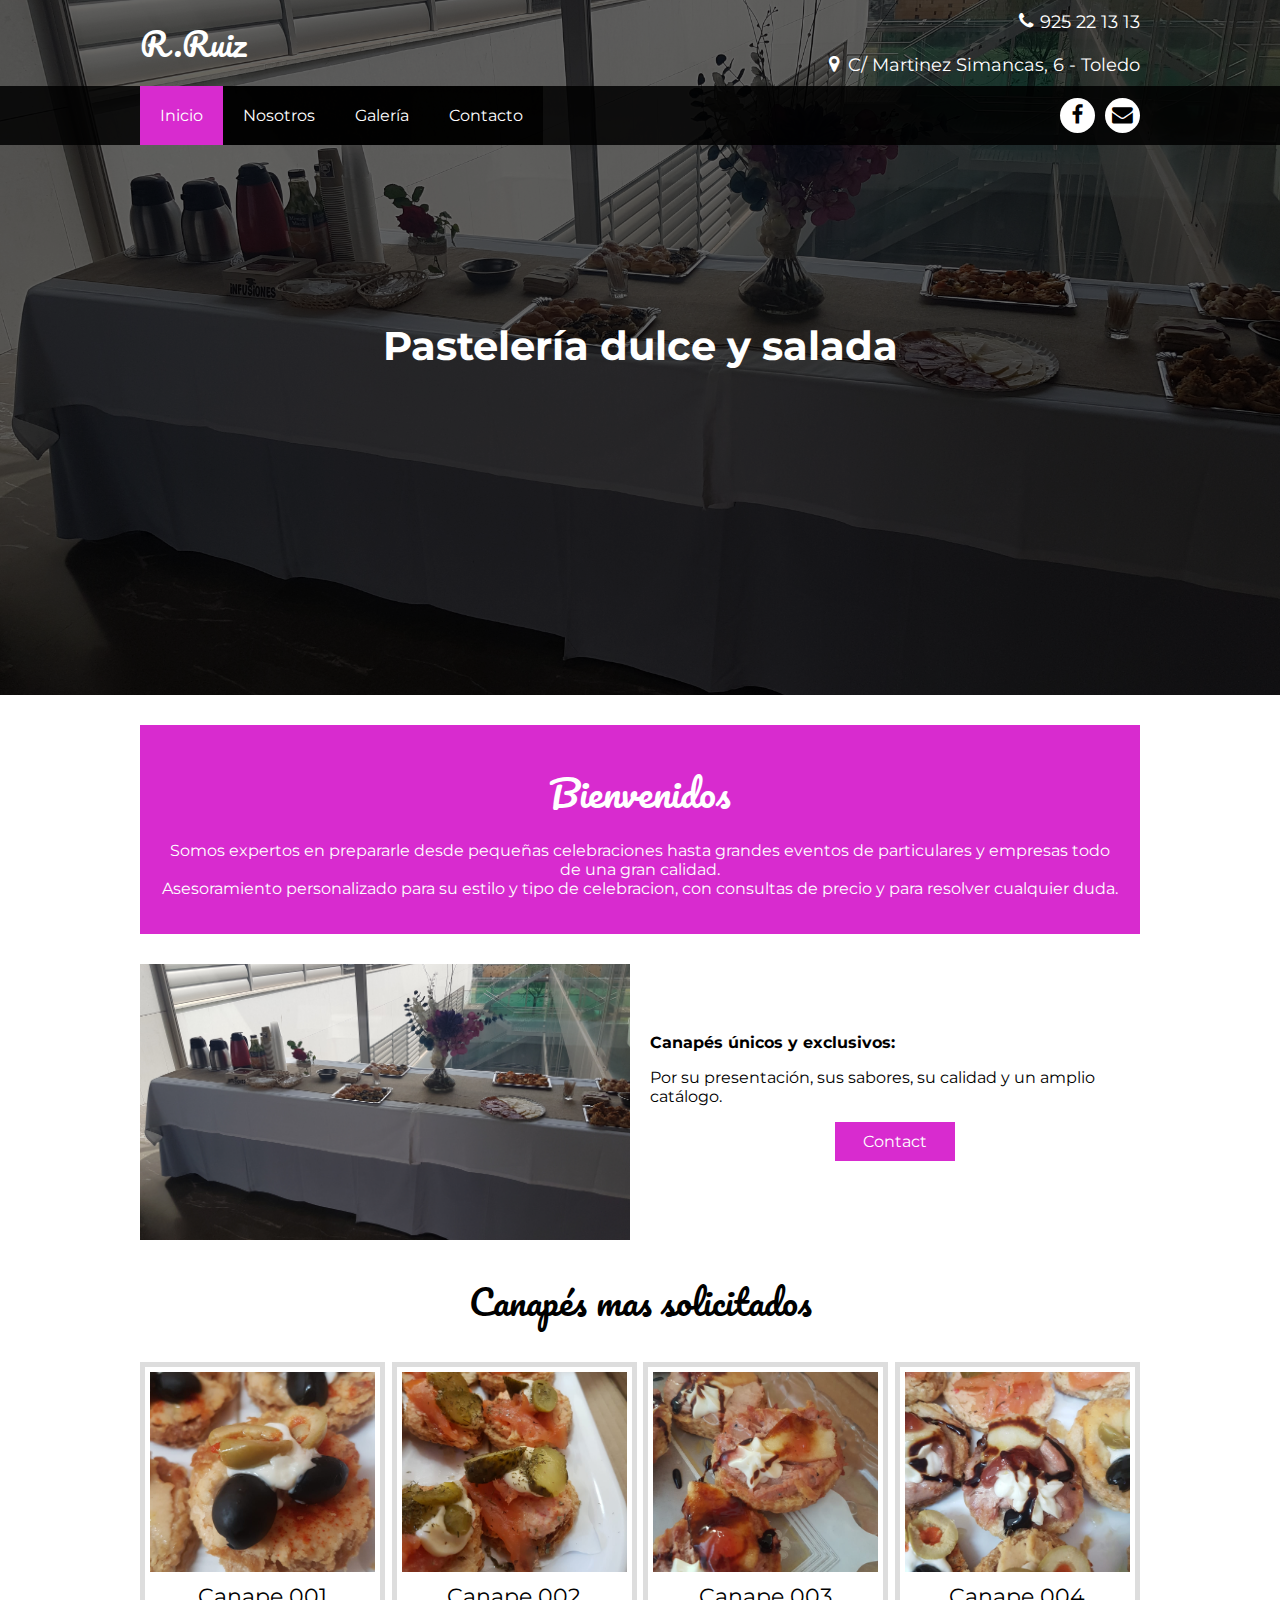
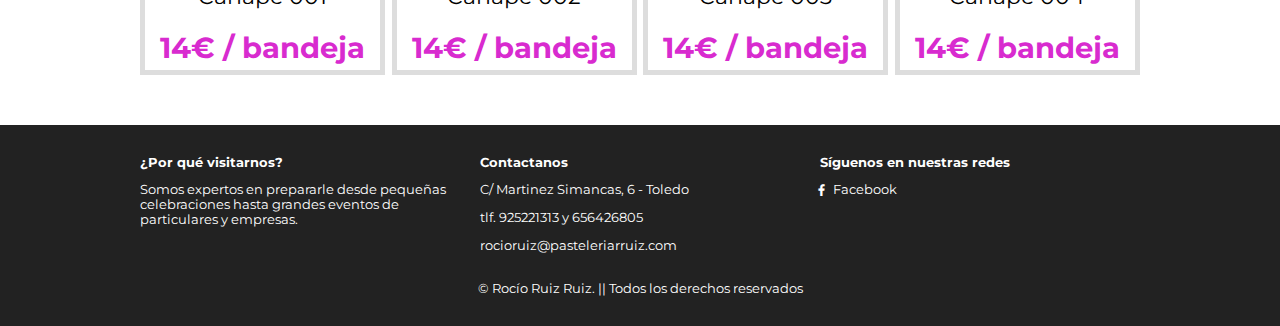
<file: index.html>
<!DOCTYPE html>
<html lang="es">
<head>
    <meta charset="UTF-8">
    <meta name="viewport" content="width=device-width,user-scalable=yes, initial-scale=1.0, maximum-scale=3.0, minimum-scale=1.0">
    <meta http-equiv="X-UA-Compatible" content="ie=edge">
    <title>R.RUIZ</title>
    <link rel="stylesheet" href="css/estilo.css">
    <link rel="stylesheet" href="/css/font.css">
</head>
<body>
    <header class="main-header">
        <div class="container container--flex">
            <div class="logo-container column column--50">
                <h1 class="logo">R.Ruiz</h1>
            </div>
            <div class="main-header__contactInfo column column--50">
                <p class="main-header__contactInfo__phone">
                    <span class="icon-phone">925 22 13 13</span>
                </p>
                <p class="main-header__contactInfo__address">
                    <span class="icon-gps">C/ Martinez Simancas, 6 - Toledo</span>
                </p>
            </div>
        </div>
    </header>
    <nav class="main-nav">
        <div class="container container--flex">
            <span class="icon-menu" id="btnmenu"></span>
                <ul class="menu" id="menu">
                    <li class="menu__item"><a href="/" class="menu__link menu__link--select">Inicio</a></li>
                    <li class="menu__item"><a href="nosotros.html" class="menu__link">Nosotros</a></li>
                    <li class="menu__item"><a href="galeria.html" class="menu__link">Galería</a></li>
                    <li class="menu__item"><a href="contacto.html" class="menu__link">Contacto</a></li>
                </ul>
                <div class="social-icon">
                    <a href="" class="social-icon__link"><span class="icon-facebook"></span></a>
                    <a href="" class="social-icon__link"><span class="icon-mail"></span></a>
                </div>
            
        </div>
    </nav>

    <section class="banner">
        <img src="/img/banner-index.jpg" alt="" class="banner__img">
        <div class="banner__content">Pastelería dulce y salada</div>
    </section>

    <main class="main">
        <section class="group group--color">
            <div class="container">
                <h2 class="main__title">Bienvenidos</h2>
                <p class="main__txt">Somos expertos en prepararle desde pequeñas celebraciones hasta grandes eventos de
                    particulares y empresas todo de una gran calidad.<br />
                    Asesoramiento personalizado para su estilo y tipo de celebracion, con consultas de precio y para
                    resolver cualquier duda.</p>
            </div>
        </section>

        <section class="group main__main__about__description">
            <div class="container container--flex">
                <div class="column column--50">
                    <img src="/img/banner-index.jpg" alt=""/>
                </div>
                <div class="column column--50">
                    <h3 class="column__title">Canapés únicos y exclusivos:</h3>
                    <p class="column__txt">Por su presentación, sus sabores, su calidad y un amplio catálogo.</p>
                    <a href="" class="btn btn--contact">Contact</a>
                </div>
            </div>
        </section>

        <section class="group canape-special">
            <h2 class="group__title">Canapés mas solicitados</h2>
            <div class="container container--flex">
                <div class="column column--50-25">
                    <img src="/img/001.jpeg" alt="" class="canape-special__img">
                    <div class="canape-special__title">Canape 001</div>
                    <div class="canape-special__price">14€ / bandeja</div>
                </div>
                <div class="column column--50-25">
                    <img src="/img/002.jpeg" alt="" class="canape-special__img">
                    <div class="canape-special__title">Canape 002</div>
                    <div class="canape-special__price">14€ / bandeja</div>
                </div>
                <div class="column column--50-25">
                    <img src="img/003.jpeg" alt="" class="canape-special__img">
                    <div class="canape-special__title">Canape 003</div>
                    <div class="canape-special__price">14€ / bandeja</div>
                </div>
                <div class="column column--50-25">
                    <img src="img/004.jpeg" alt="" class="canape-special__img">
                    <div class="canape-special__title">Canape 004</div>
                    <div class="canape-special__price">14€ / bandeja</div>
                </div>
            </div>
        </section>

       


    </main>

    <footer class="main-footer">
        <div class="container container--flex">
            <div class="column column--33">
                <h2 class="column__title">¿Por qué visitarnos?</h2>
                <p class="column__txt">Somos expertos en prepararle desde pequeñas celebraciones hasta grandes eventos de particulares y empresas.</p>
            </div>
            <div class="column column--33">
                <h2 class="column__title">Contactanos</h2>
                <p class="column__txt">C/ Martinez Simancas, 6 - Toledo</p>
                <p class="column__txt">tlf. 925221313 y 656426805</p>
                <p class="column__txt">rocioruiz@pasteleriarruiz.com</p>
            </div>
            <div class="column column--33">
                <h2 class="column__title">Síguenos en nuestras redes</h2>
                <p class="column__txt"><a href="" class="icon-facebook">Facebook</a></p>
            </div>
        </div>
        <p class="copy">© Rocío Ruiz Ruiz. || Todos los derechos reservados</p>
    </footer>

    <script  type="text/javascript" src="/js/menu.js"></script>
</body>
</html>
</file>
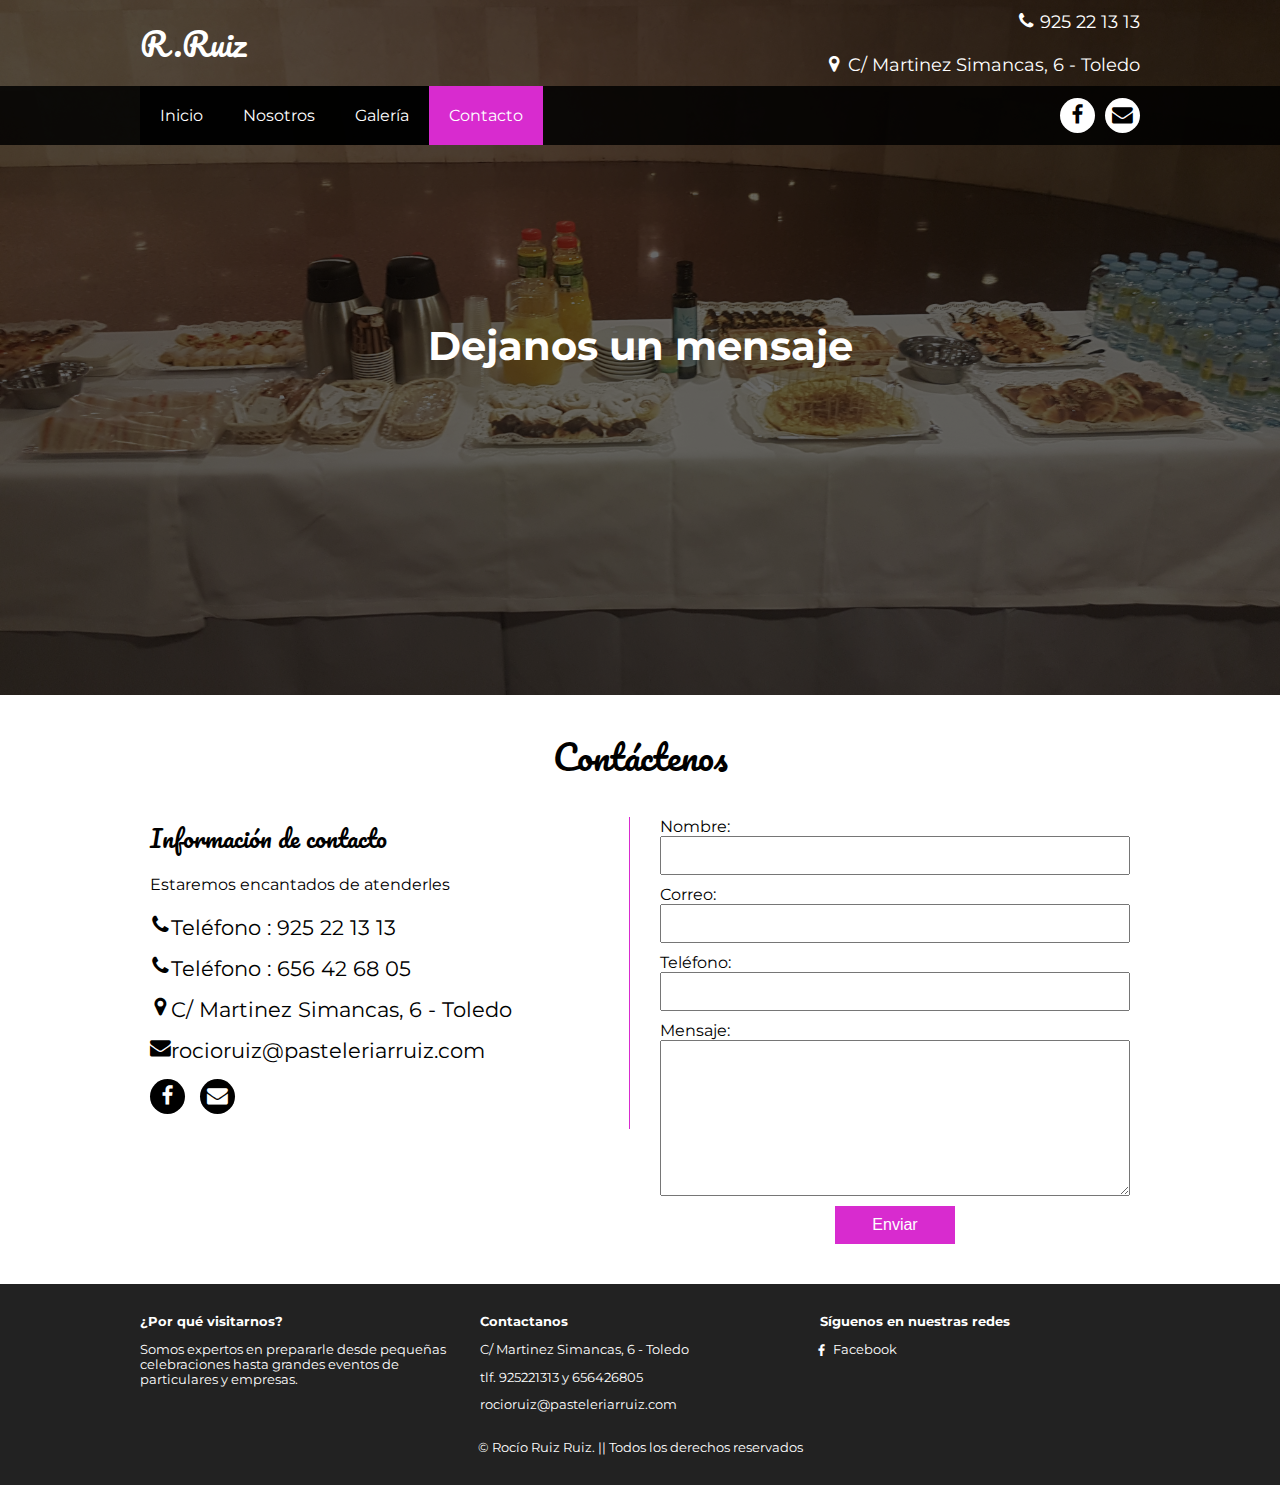
<file: contacto.html>
<!DOCTYPE html>
<html lang="es">
<head>
    <meta charset="UTF-8">
    <meta name="viewport" content="width=device-width,user-scalable=yes, initial-scale=1.0, maximum-scale=3.0, minimum-scale=1.0">
    <meta http-equiv="X-UA-Compatible" content="ie=edge">
    <title>Nosotros | R.RUIZ</title>
    <link rel="stylesheet" href="/css/estilo.css">
    <link rel="stylesheet" href="/css/contacto.css">
    <link rel="stylesheet" href="/css/font.css">
</head>
<body>
    <header class="main-header">
        <div class="container container--flex">
            <div class="logo-container column column--50">
                <h1 class="logo">R.Ruiz</h1>
            </div>
            <div class="main-header__contactInfo column column--50">
                <p class="main-header__contactInfo__phone">
                    <span class="icon-phone">925 22 13 13</span>
                </p>
                <p class="main-header__contactInfo__address">
                    <span class="icon-gps">C/ Martinez Simancas, 6 - Toledo</span>
                </p>
            </div>
        </div>
    </header>
    <nav class="main-nav">
        <div class="container container--flex">
            <span class="icon-menu" id="btnmenu"></span>
                <ul class="menu" id="menu">
                    <li class="menu__item"><a href="/" class="menu__link">Inicio</a></li>
                    <li class="menu__item"><a href="nosotros.html" class="menu__link">Nosotros</a></li>
                    <li class="menu__item"><a href="galeria.html" class="menu__link">Galería</a></li>
                    <li class="menu__item"><a href="contacto.html" class="menu__link menu__link--select">Contacto</a></li>
                </ul>
                <div class="social-icon">
                    <a href="" class="social-icon__link"><span class="icon-facebook"></span></a>
                    <a href="" class="social-icon__link"><span class="icon-mail"></span></a>
                </div>
            
        </div>
    </nav>

    <section class="banner">
        <img src="/img/banner-contact.jpg" alt="" class="banner__img">
        <div class="banner__content">Dejanos un mensaje</div>
    </section>

    <main class="main">
        <section class="group contact">
            <h2 class="group__title">Contáctenos</h2>
            <div class="container container--flex">
                <div class="contact-information column column--50">
                    <h2 class="column__title">Información de contacto</h2>
                    <p class="column__text">Estaremos encantados de atenderles</p>
                    <p class="column__text"><span class="icon-phone">Teléfono : 925 22 13 13</span></p>
                    <p class="column__text"><span class="icon-phone">Teléfono : 656 42 68 05</span></p>
                    <p class="column__text"><span class="icon-gps">C/ Martinez Simancas, 6 - Toledo</span></p>
                    <p class="column__text"><span class="icon-mail">rocioruiz@pasteleriarruiz.com</span></p>
                    <div class="social-icon">
                        <a href="" class="social-icon__link"><span class="icon-facebook"></span></a>
                        <a href="" class="social-icon__link"><span class="icon-mail"></span></a>
                    </div>
                </div>
                <form action="" method="post" class="formulario column column--50">
                    <label for="" class="fomulario__label">Nombre:</label>
                    <input type="text" class="formulario__input-txt" name="nombre">
                    <label for="" class="fomulario__label">Correo:</label>
                    <input type="text" class="formulario__input-txt" name="correo">
                    <label for="" class="fomulario__label">Teléfono:</label>
                    <input type="text" class="formulario__input-txt" name="telefono">
                    <label for="" class="formulario__label">Mensaje:</label>
                    <textarea name="mensaje" id="" cols="30" rows="10" class="formulario__textarea"></textarea>
                    <input type="submit" class="btn formulario__btn" value="Enviar">
                </form>
            </div>
        </section>

       


    </main>

    <footer class="main-footer">
        <div class="container container--flex">
            <div class="column column--33">
                <h2 class="column__title">¿Por qué visitarnos?</h2>
                <p class="column__txt">Somos expertos en prepararle desde pequeñas celebraciones hasta grandes eventos de particulares y empresas.</p>
            </div>
            <div class="column column--33">
                <h2 class="column__title">Contactanos</h2>
                <p class="column__txt">C/ Martinez Simancas, 6 - Toledo</p>
                <p class="column__txt">tlf. 925221313 y 656426805</p>
                <p class="column__txt">rocioruiz@pasteleriarruiz.com</p>
            </div>
            <div class="column column--33">
                <h2 class="column__title">Síguenos en nuestras redes</h2>
                <p class="column__txt"><a href="" class="icon-facebook">Facebook</a></p>
            </div>
        </div>
        <p class="copy">© Rocío Ruiz Ruiz. || Todos los derechos reservados</p>
    </footer>

    <script  type="text/javascript" src="/js/menu.js"></script>
</body>
</html>
</file>
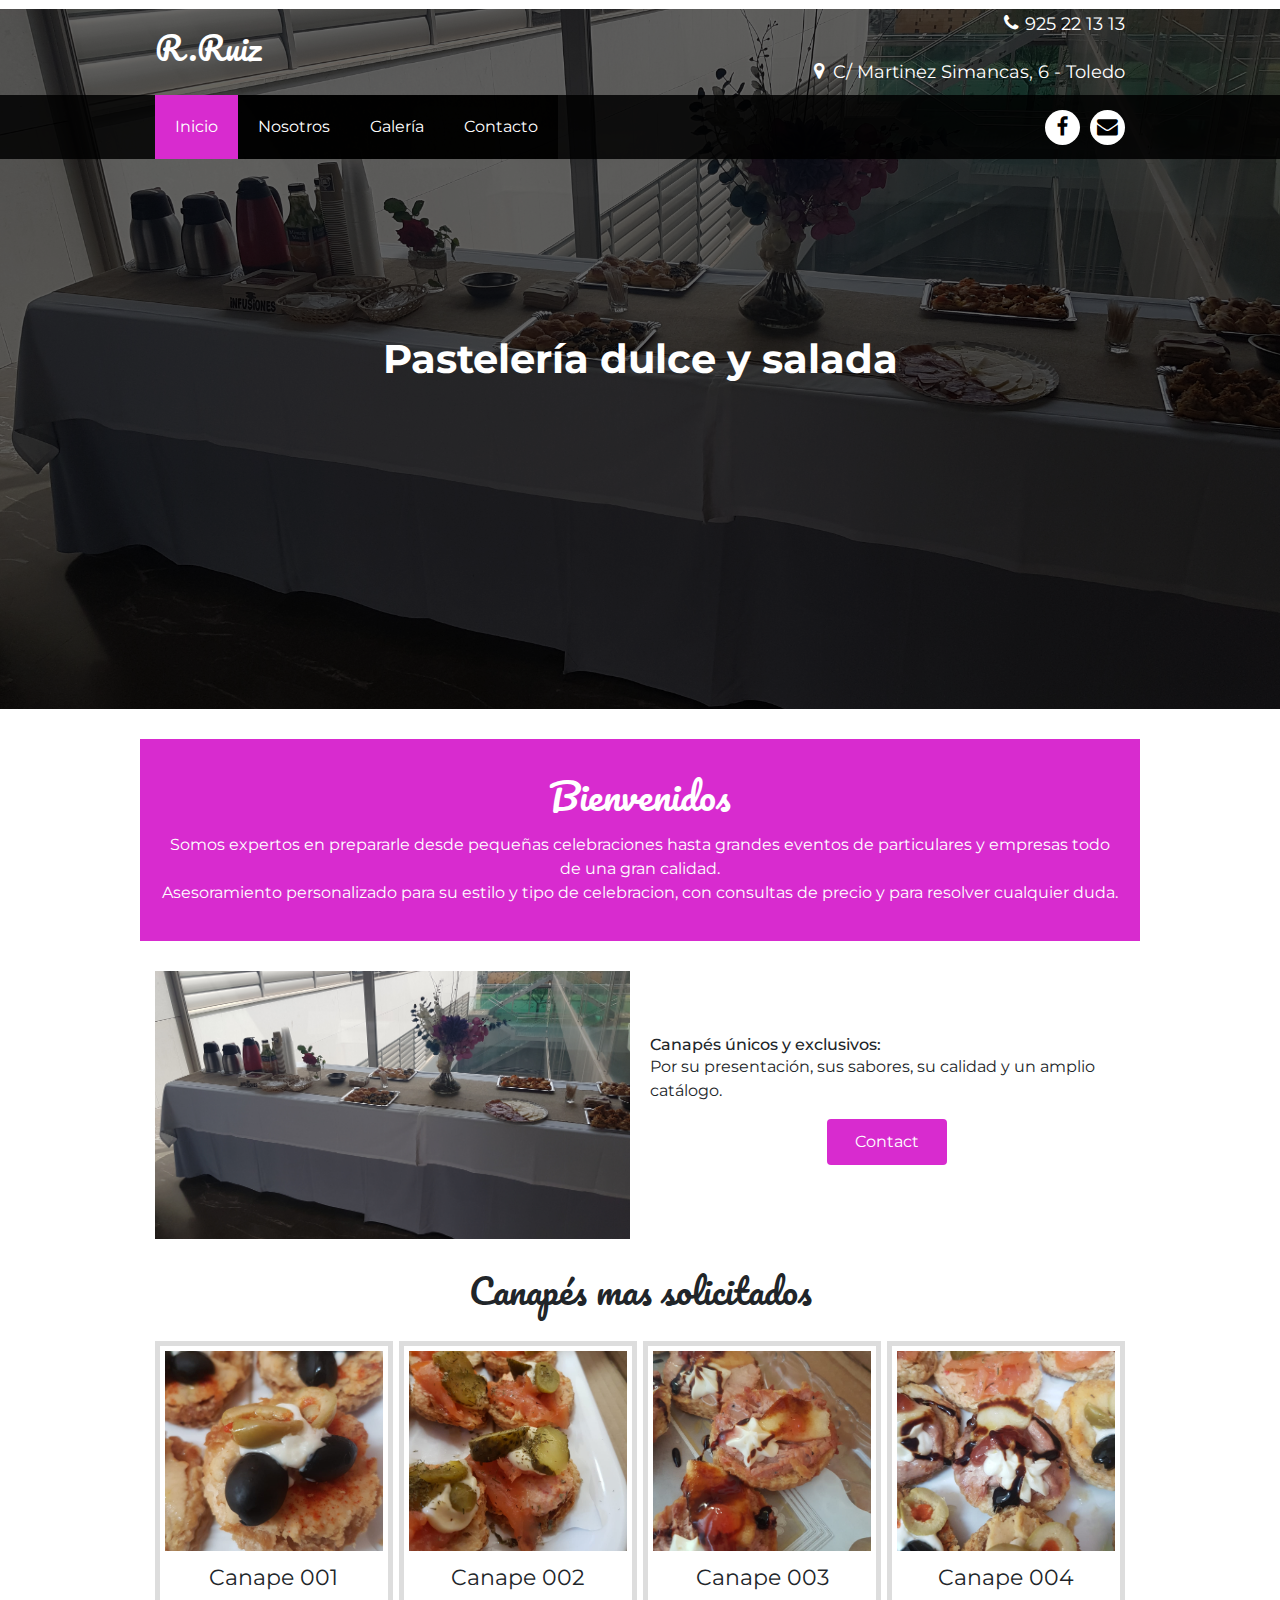
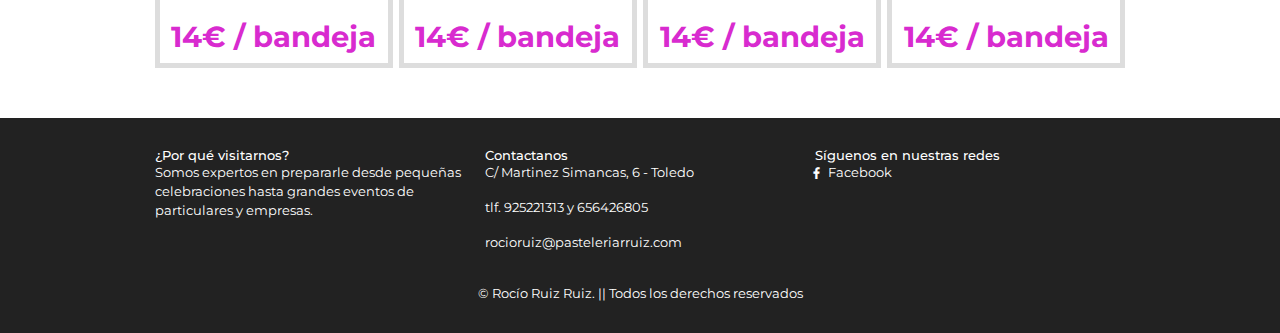
<file: home.html>
<!doctype html>
<html lang="en">

<head>
    <!-- Required meta tags -->
    <meta charset="utf-8">
    <meta name="viewport" content="width=device-width, initial-scale=1, shrink-to-fit=no">

    <!-- Bootstrap CSS -->
    <link rel="stylesheet" href="https://stackpath.bootstrapcdn.com/bootstrap/4.3.1/css/bootstrap.min.css"
        integrity="sha384-ggOyR0iXCbMQv3Xipma34MD+dH/1fQ784/j6cY/iJTQUOhcWr7x9JvoRxT2MZw1T" crossorigin="anonymous">
    <link rel="stylesheet" href="css/estilo.css">
    <link rel="stylesheet" href="/css/font.css">

    <title>R.Ruíz</title>
</head>

<body>
    <header class="main-header">
        <div class="container container--flex">
            <div class="logo-container column column--50">
                <h1 class="logo">R.Ruiz</h1>
            </div>
            <div class="main-header__contactInfo column column--50">
                <p class="main-header__contactInfo__phone">
                    <span class="icon-phone">925 22 13 13</span>
                </p>
                <p class="main-header__contactInfo__address">
                    <span class="icon-gps">C/ Martinez Simancas, 6 - Toledo</span>
                </p>
            </div>
        </div>
    </header>
    <nav class="main-nav">
        <div class="container container--flex">
            <span class="icon-menu" id="btnmenu"></span>
            <ul class="menu" id="menu">
                <li class="menu__item"><a href="/" class="menu__link menu__link--select">Inicio</a></li>
                <li class="menu__item"><a href="nosotros.html" class="menu__link">Nosotros</a></li>
                <li class="menu__item"><a href="galeria.html" class="menu__link">Galería</a></li>
                <li class="menu__item"><a href="contacto.html" class="menu__link">Contacto</a></li>
            </ul>
            <div class="social-icon">
                <a href="" class="social-icon__link"><span class="icon-facebook"></span></a>
                <a href="" class="social-icon__link"><span class="icon-mail"></span></a>
            </div>

        </div>
    </nav>

    <section class="banner">
        <img src="/img/banner-index.jpg" alt="" class="banner__img">
        <div class="banner__content">Pastelería dulce y salada</div>
    </section>

    <main class="main">
        <section class="group group--color">
            <div class="container">
                <h2 class="main__title">Bienvenidos</h2>
                <p class="main__txt">Somos expertos en prepararle desde pequeñas celebraciones hasta grandes eventos de
                    particulares y empresas todo de una gran calidad.<br />
                    Asesoramiento personalizado para su estilo y tipo de celebracion, con consultas de precio y para
                    resolver cualquier duda.</p>
            </div>
        </section>

        <section class="group main__main__about__description">
            <div class="container container--flex">
                <div class="column column--50">
                    <img src="/img/banner-index.jpg" alt="" />
                </div>
                <div class="column column--50">
                    <h3 class="column__title">Canapés únicos y exclusivos:</h3>
                    <p class="column__txt">Por su presentación, sus sabores, su calidad y un amplio catálogo.</p>
                    <a href="" class="btn btn--contact">Contact</a>
                </div>
            </div>
        </section>

        <section class="group canape-special">
            <h2 class="group__title">Canapés mas solicitados</h2>
            <div class="container container--flex">
                <div class="column column--50-25">
                    <img src="/img/001.jpeg" alt="" class="canape-special__img">
                    <div class="canape-special__title">Canape 001</div>
                    <div class="canape-special__price">14€ / bandeja</div>
                </div>
                <div class="column column--50-25">
                    <img src="/img/002.jpeg" alt="" class="canape-special__img">
                    <div class="canape-special__title">Canape 002</div>
                    <div class="canape-special__price">14€ / bandeja</div>
                </div>
                <div class="column column--50-25">
                    <img src="img/003.jpeg" alt="" class="canape-special__img">
                    <div class="canape-special__title">Canape 003</div>
                    <div class="canape-special__price">14€ / bandeja</div>
                </div>
                <div class="column column--50-25">
                    <img src="img/004.jpeg" alt="" class="canape-special__img">
                    <div class="canape-special__title">Canape 004</div>
                    <div class="canape-special__price">14€ / bandeja</div>
                </div>
            </div>
        </section>




    </main>

    <footer class="main-footer">
        <div class="container container--flex">
            <div class="column column--33">
                <h2 class="column__title">¿Por qué visitarnos?</h2>
                <p class="column__txt">Somos expertos en prepararle desde pequeñas celebraciones hasta grandes eventos
                    de particulares y empresas.</p>
            </div>
            <div class="column column--33">
                <h2 class="column__title">Contactanos</h2>
                <p class="column__txt">C/ Martinez Simancas, 6 - Toledo</p>
                <p class="column__txt">tlf. 925221313 y 656426805</p>
                <p class="column__txt">rocioruiz@pasteleriarruiz.com</p>
            </div>
            <div class="column column--33">
                <h2 class="column__title">Síguenos en nuestras redes</h2>
                <p class="column__txt"><a href="" class="icon-facebook">Facebook</a></p>
            </div>
        </div>
        <p class="copy">© Rocío Ruiz Ruiz. || Todos los derechos reservados</p>
    </footer>

    <!-- Optional JavaScript -->
    <!-- jQuery first, then Popper.js, then Bootstrap JS -->
    <script src="https://code.jquery.com/jquery-3.3.1.slim.min.js"
        integrity="sha384-q8i/X+965DzO0rT7abK41JStQIAqVgRVzpbzo5smXKp4YfRvH+8abtTE1Pi6jizo"
        crossorigin="anonymous"></script>
    <script src="https://cdnjs.cloudflare.com/ajax/libs/popper.js/1.14.7/umd/popper.min.js"
        integrity="sha384-UO2eT0CpHqdSJQ6hJty5KVphtPhzWj9WO1clHTMGa3JDZwrnQq4sF86dIHNDz0W1"
        crossorigin="anonymous"></script>
    <script src="https://stackpath.bootstrapcdn.com/bootstrap/4.3.1/js/bootstrap.min.js"
        integrity="sha384-JjSmVgyd0p3pXB1rRibZUAYoIIy6OrQ6VrjIEaFf/nJGzIxFDsf4x0xIM+B07jRM"
        crossorigin="anonymous"></script>
</body>

</html>
</file>
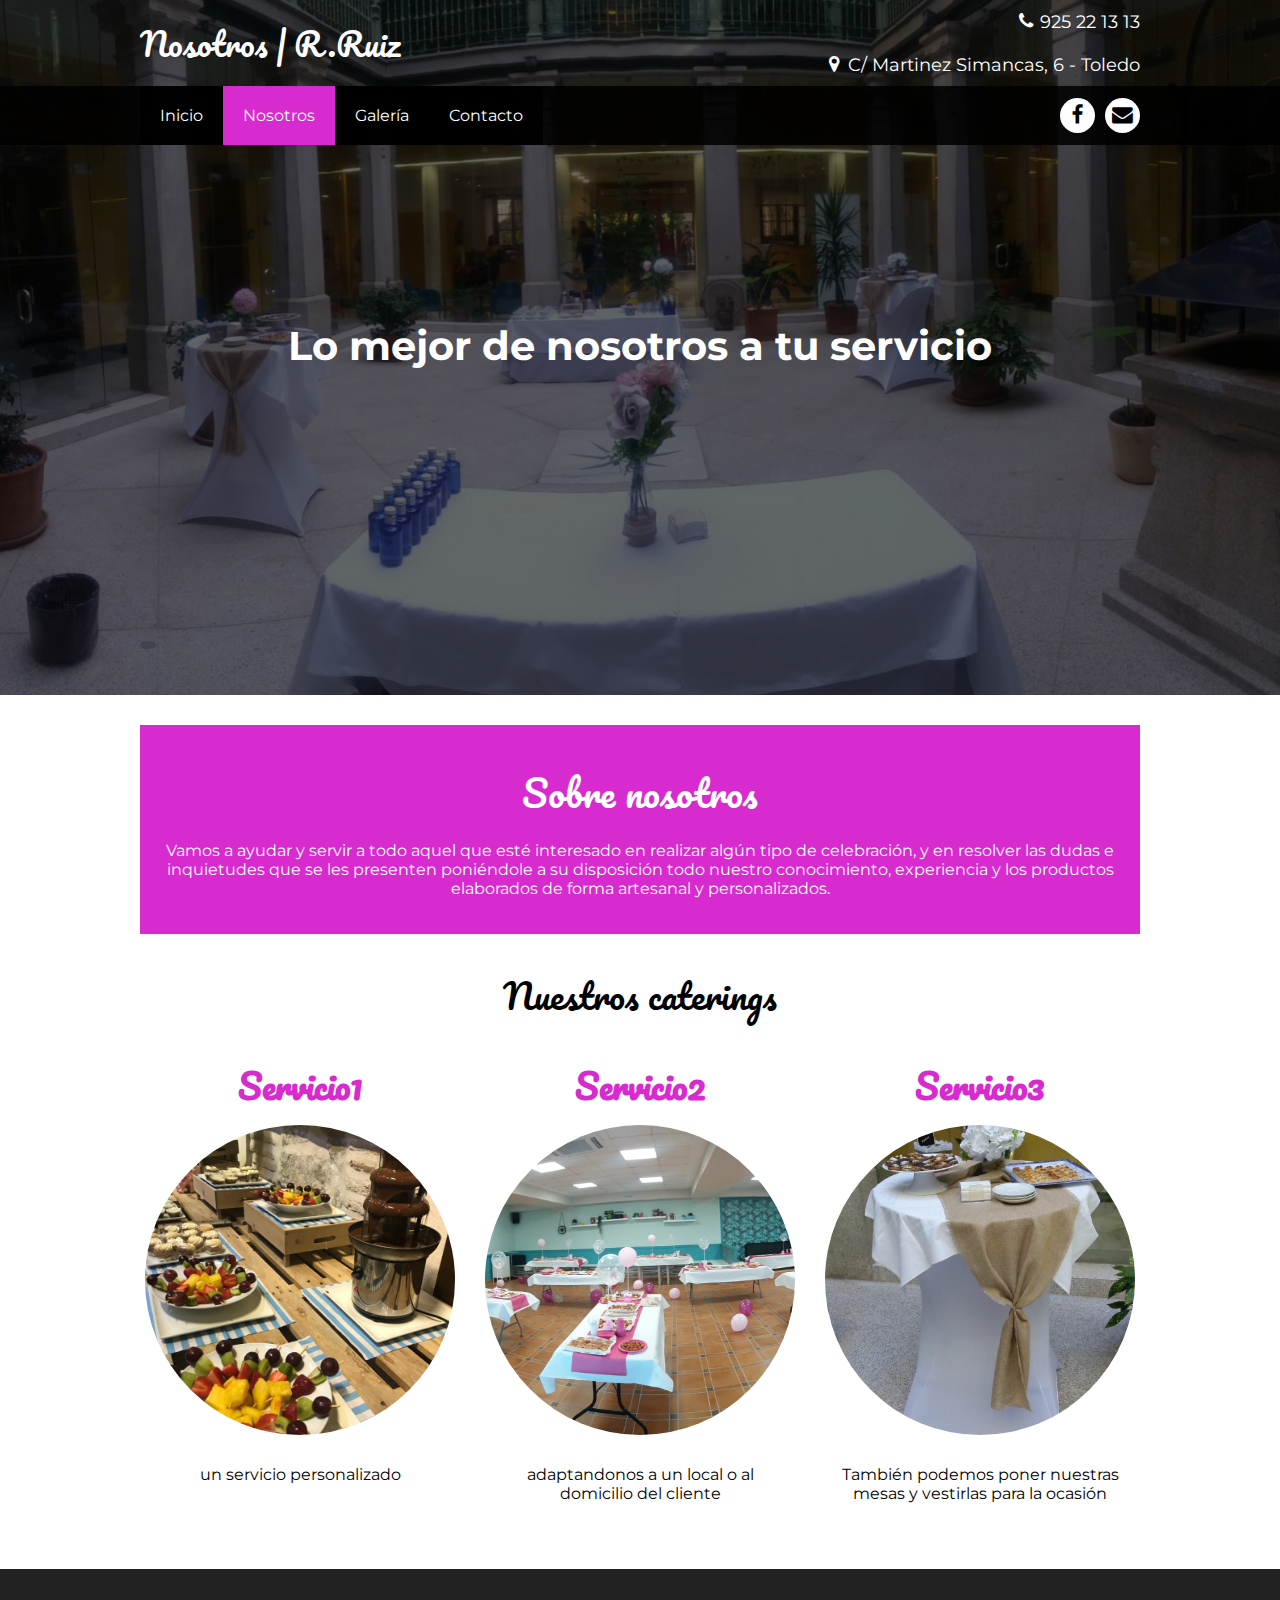
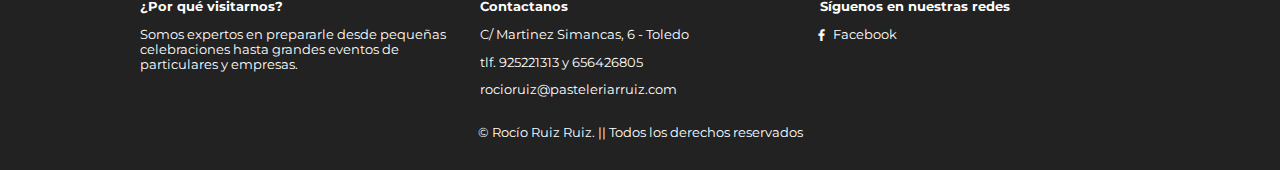
<file: nosotros.html>
<!DOCTYPE html>
<html lang="es">
<head>
    <meta charset="UTF-8">
    <meta name="viewport" content="width=device-width,user-scalable=yes, initial-scale=1.0, maximum-scale=3.0, minimum-scale=1.0">
    <meta http-equiv="X-UA-Compatible" content="ie=edge">
    <title>R.RUIZ</title>
    <link rel="stylesheet" href="/css/estilo.css">
    <link rel="stylesheet" href="/css/nosotros.css">
    <link rel="stylesheet" href="/css/font.css">
</head>
<body>
    <header class="main-header">
        <div class="container container--flex">
            <div class="logo-container column column--50">
                <h1 class="logo">Nosotros | R.Ruiz</h1>
            </div>
            <div class="main-header__contactInfo column column--50">
                <p class="main-header__contactInfo__phone">
                    <span class="icon-phone">925 22 13 13</span>
                </p>
                <p class="main-header__contactInfo__address">
                    <span class="icon-gps">C/ Martinez Simancas, 6 - Toledo</span>
                </p>
            </div>
        </div>
    </header>
    <nav class="main-nav">
        <div class="container container--flex">
            <span class="icon-menu" id="btnmenu"></span>
                <ul class="menu" id="menu">
                    <li class="menu__item"><a href="/" class="menu__link">Inicio</a></li>
                    <li class="menu__item"><a href="nosotros.html" class="menu__link menu__link--select">Nosotros</a></li>
                    <li class="menu__item"><a href="galeria.html" class="menu__link">Galería</a></li>
                    <li class="menu__item"><a href="contacto.html" class="menu__link">Contacto</a></li>
                </ul>
                <div class="social-icon">
                    <a href="" class="social-icon__link"><span class="icon-facebook"></span></a>
                    <a href="" class="social-icon__link"><span class="icon-mail"></span></a>
                </div>
            
        </div>
    </nav>

    <section class="banner">
        <img src="/img/banner-nosotros.jpg" alt="" class="banner__img">
        <div class="banner__content">Lo mejor de nosotros a tu servicio</div>
    </section>

    <main class="main">
        <section class="group group--color">
            <div class="container">
                <h2 class="main__title">Sobre nosotros</h2>
                <p class="main__txt">Vamos a ayudar y servir a todo aquel que esté interesado en realizar algún tipo de
                        celebración, y en resolver las dudas e inquietudes que se les presenten poniéndole a su
                        disposición todo nuestro conocimiento, experiencia y los productos elaborados de forma artesanal
                        y personalizados.</p>
            </div>
        </section>

        <section class="group our-team">
            <h2 class="group__title">Nuestros caterings</h2>
            <div class="container container--flex">
                <div class="column column--33">
                    <h3 class="our-team__title">Servicio1</h3>
                    <img src="/img/servicio1.jpg" alt="" class="our-team__img">
                    <p class="our-team__txt">un servicio personalizado</p>
                </div>
                <div class="column column--33">
                    <h3 class="our-team__title">Servicio2</h3>
                    <img src="/img/servicio2.jpg" alt="" class="our-team__img">
                    <p class="our-team__txt">adaptandonos a un local o al domicilio del cliente</p>
                </div>
                <div class="column column--33">
                    <h3 class="our-team__title">Servicio3</h3>
                    <img src="/img/servicio3.jpg" alt="" class="our-team__img">
                    <p class="our-team__txt">También podemos poner nuestras mesas y vestirlas para la ocasión</p>
                </div>
            </div>
        </section>

       


    </main>

    <footer class="main-footer">
        <div class="container container--flex">
            <div class="column column--33">
                <h2 class="column__title">¿Por qué visitarnos?</h2>
                <p class="column__txt">Somos expertos en prepararle desde pequeñas celebraciones hasta grandes eventos de particulares y empresas.</p>
            </div>
            <div class="column column--33">
                <h2 class="column__title">Contactanos</h2>
                <p class="column__txt">C/ Martinez Simancas, 6 - Toledo</p>
                <p class="column__txt">tlf. 925221313 y 656426805</p>
                <p class="column__txt">rocioruiz@pasteleriarruiz.com</p>
            </div>
            <div class="column column--33">
                <h2 class="column__title">Síguenos en nuestras redes</h2>
                <p class="column__txt"><a href="" class="icon-facebook">Facebook</a></p>
            </div>
        </div>
        <p class="copy">© Rocío Ruiz Ruiz. || Todos los derechos reservados</p>
    </footer>

    <script  type="text/javascript" src="/js/menu.js"></script>
</body>
</html>
</file>
<file: css/estilo.css>
@import url('https://fonts.googleapis.com/css?family=Montserrat:400,700|Pacifico&display=swap');

*{
    box-sizing: border-box
}
body{
    font-family: 'Montserrat', sans-serif;
    margin: 0;
}

/*-------------------Estilos base----------------------*/

img{
    display: block;
    width: 100%;
    max-width: 100%;
}

h1, h2, h3, h4, h5, h6{
    margin: 0;
}

.container{
    width: 100%;
    margin: auto;
}

.container--flex{
    display: flex;
    flex-wrap: wrap;
    justify-content: space-between;
    align-items: center;
}

.column{
    width: 100%;
}

/*-------------------Estilos header----------------------*/


.main-header{
    width: 100%;
}

.logo{
    font-size: 1.8em;
    color: rgb(216, 43, 207);
    padding: 10px;
    font-family: 'Pacifico', cursive;
    font-weight: 100;
}

.main-header__contactInfo__phone{
    background: rgb(216, 43, 207);
    color: white;
    margin: 0 auto;
    padding: 10px;
}

.main-header__contactInfo__address{
    padding: 10px;
    margin: 0;
}

.main-header [class*="icon-"]:before {
    position: relative;
    top:2px;
    right: 5px;
}

/*-------------------Estilos menu----------------------*/

.main-nav{
    width: 100%;
    position: relative;
    z-index: 2000;
    padding: 10px;
}
.icon-menu{
    display: block;
    color: white;
    border: 1px solid white;
    border-radius: 3px;
    width: 40px;
    height: 40px;
    line-height: 42px;
    text-align: center;
    cursor: pointer;
    font-size: 1.5em;
}

.social-icon{
    display: flex;
    justify-content: space-between;
}

.social-icon [class*="icon-"]{
    color: black;
    margin-left: 10px;
    display: flex;
    justify-content: center;
    align-items: center;
    font-size: 1.3em;
    width: 35px;
    height: 35px;
    background: white;
    border-radius: 50%;
}

.social-icon__link{
    text-decoration: none;
}

.menu {
    position: absolute;
    top: 60px;
    left: 0;
    width: 100%;
    background: rgba(0,0,0,.85);
    padding: 0;
    margin: 0;
    list-style: none;
    text-align: center;
    height: 0;
    overflow: hidden;
    transition: height .3s linear;
}

.menu__link{
    display: block;
    padding: 15px;
    color: white;
    text-decoration: none;
}

.menu__link:hover{
    background: rgb(216, 43, 207);
}

.menu__link--select{
    background: rgb(216, 43, 207);
}

.mostrar{
    height: 196px;
}

/*-------------------Estilos Banner----------------------*/

.banner {
    margin-top: -55px;
    position: relative;
}

.banner:before {
    content: '';
    position: absolute;
    width: 100%;
    height: 100%;
    background: rgba(0,0,0,0.6);
    z-index: 1000;
    top: 0;
}

.banner__img{
    width: 100%;
    height: 500px;
    object-fit: cover;
}

.banner__content{
    width: 90%;
    color: white;
    text-align: center;
    position: absolute;
    z-index: 1500;
    top: 50%;
    left: 50%;
    transform: translateX(-50%) translateY(-50%);
    font-size: 1.5em;
    font-weight: bold;
}

/*-------------------Estilos Principales----------------------*/

.group--color .container{
    background: rgb(216, 43, 207);
    color: white;
    padding: 10px;
    text-align: center;
}

.main__title{
    margin: 15px 0;
    font-size: 1.8em;
    font-family: 'Pacifico', cursive;
    font-weight: 100;
}

.column__title{
    font-size: 1.3em;
}

.main__about__description .column:nth-child(2) {
    padding: 10px;
}

.btn {
    display: block;
    text-align: center;
    text-decoration: none;
    width: 120px;
    background: rgb(216, 43, 207);
    color: white;
    padding: 10px;
    margin: 10px auto;
}

.group__title{
    font-family: 'Pacifico', cursive;
    text-align: center;
    font-weight: 100;
    font-size: 1.8em;
    margin: 30px;
}

.canape-special .column{
    margin-bottom: 30px;
    text-align: center;
}

.canape-special__img{
    margin: auto;
    max-width: 350px;
}

.canape-special__title{
    font-size: 1.3em;
    padding-top: 10px;
    padding-bottom: 20px;
}

.canape-special__price{
    font-size: 1.5em;
    color: rgb(216, 43, 207);
    font-weight: bold;
}

/*-------------------Estilos Footer----------------------*/

.main-footer{
    background: #222;
    color: white;
    padding: 10px;
    padding-top: 20px;
    padding-bottom: 20px;
    font-size: 0.8em;
}

.copy{
    text-align: center;
    margin: auto;
    margin-top: 15px;
}

.main-footer [class*="icon-"]{
    color: white;
    text-decoration: none;
}

.main-footer [class*="icon-"]::before{
    position: relative;
    top: 3px;
    right: 5px;
}

/*-------------------Estilos Responsive----------------------*/

@media screen and (min-width:480px) {
    .logo{
        color: white;
    }

    .main-header__contactInfo {
        text-align: right;
    }

    .banner {
        margin-top: -150px;
        z-index: -1000;
    }

    .banner__img {
        height: 600px;
    }

    .banner__content {
        font-size: 2em;
    }

    .main {
        padding-bottom: 20px;
    }

    .main-header__contactInfo__phone {
        background: none;
    }

    .main-header__contactInfo__address {
        color: white;
    }

    .column--50{
        width: 49%;
    }

    .column--50-25{
        width: 49%;
    }

    .column--33{
        width: 32%;
    }

    .main-nav {
        background: rgba(0,0,0,.85);
    }

    .main__about__description .column:nth-child(2){
        padding-left: 20px;
        font-size: 0.9em;
    }

    .main__about__description .btn {
        margin: 0;
    }

    .canape-special .column {
        border: 5px solid #ddd;
        padding: 5px;
    }

    .canape-special__img {
        height: 200px;
        object-fit: cover;
    }
    .main-footer .container--flex{
        align-items: flex-start;
    }
}

@media screen and (min-width:768px) {
    .main__title {
        font-size: 2.2em;
    }
    .main__about__description{
        margin-top: 30px;
    }
    .main__about__description .column--50:nth-child(2){
        font-size: 1em;
    }
    .main__about__description .column--50:nth-child(2) .column__txt{
        line-height: 30px;
    }

    .column__title {
        font-size: 1em;
    }

    .group__title{
        font-size: 2.2em;
    }

    .column--50-25{
        width: 24.5%;
    }
}

@media screen and (min-width:1024px) {
    .container{
        width: 1000px;
    }
    .logo {
        font-size: 2em;
        padding: 0;
    }
    .main-header__contactInfo__phone, .main-header__contactInfo__address{
        padding-right: 0;
        font-size: 1.15em;
    }
    .main-nav {
        padding: 0;
    }
    .banner__img{
        height: 700px;
    }
    .banner__content{
        font-size: 2.5em;
    }
    .icon-menu{
        display: none;
    }
    .menu{
        position: static;
        display: flex;
        height: auto;
        width: auto;
    }
    .menu__link{
        padding: 20px;
    }

    .group--color .container {
        margin-top: 30px;
        margin-bottom: 30px;
        padding: 20px;
    }
    .main__title {
        font-size: 2.3em;
    }
    .main__about__description .column--50:nth-child(2) .column__txt{
        line-height: 45px;
    }
    .canape-special__title{
        font-size: 1.4em;
    }
    .canape-special__price{
        font-size: 1.8em;
    }
    .main-footer{
        padding-top: 30px;
        padding-bottom: 30px;
    }
    
}

@media screen and (min-width:1600px) {
    .container{
        width: 1400px;
    }
    .banner__img{
        height: 800px;
    }
    .main__about__description .column:nth-child(1) .img {
        width: 100%;
        height: 350px;
        object-fit: cover;
    }
    .canape-special__img {
        height: 300px;
    }

}
</file>
<file: css/font.css>
@charset "UTF-8";

@font-face {
  font-family: "rruiz";
  src:url("../fonts/rruiz.eot");
  src:url("../fonts/rruiz.eot?#iefix") format("embedded-opentype"),
    url("../fonts/rruiz.woff") format("woff"),
    url("../fonts/rruiz.ttf") format("truetype"),
    url("../fonts/rruiz.svg#rruiz") format("svg");
  font-weight: normal;
  font-style: normal;

}

[data-icon]:before {
  font-family: "rruiz" !important;
  content: attr(data-icon);
  font-style: normal !important;
  font-weight: normal !important;
  font-variant: normal !important;
  text-transform: none !important;
  speak: none;
  line-height: 1;
  -webkit-font-smoothing: antialiased;
  -moz-osx-font-smoothing: grayscale;
}

[class^="icon-"]:before,
[class*=" icon-"]:before {
  font-family: "rruiz" !important;
  font-style: normal !important;
  font-weight: normal !important;
  font-variant: normal !important;
  text-transform: none !important;
  speak: none;
  line-height: 1;
  -webkit-font-smoothing: antialiased;
  -moz-osx-font-smoothing: grayscale;
}

.icon-facebook:before {
  content: "\61";
}
.icon-mail:before {
  content: "\62";
}
.icon-gps:before {
  content: "\63";
}
.icon-phone:before {
  content: "\64";
}
.icon-menu:before {
  content: "\65";
}
</file>
<file: css/contacto.css>
.contact .container--flex {
    align-items: flex-start;
}

.contact-information{
    padding: 10px;
    padding-top: 0;
    margin-bottom: 30px;
    border-bottom: 1px solid rgb(216, 43, 207);
}

.contact-information .column__title {
    font-family: 'Pacifico', cursive;
    font-weight: 100;
}

.contact-information [class *= "icon-"] {
    font-size: 1.3em;
    margin-right: 7px;
    position: relative;
    top: 5px;

}

.contact-information .social-icon {
    justify-content: flex-start;
    margin-bottom: 10px;
}

.contact-information .social-icon [class*="icon-"]{
    background: black;
    color: white;
    margin-left: 0;
    margin-right: 15px;
}

.formulario {
    padding: 10px;
    padding-top: 0;
}

.formulario__label, .formulario__input-txt, .formulario__textarea {
    display: block;
    width: 100%;
}

.formulario__input-txt {
    padding: 10px;
    margin-bottom: 10px;
}

.formulario__textarea{
    min-height: 100px;
    min-width: 100%;
    max-width: 100%;
    max-height: 200px;
}

.formulario__btn{
    border: none;
    cursor: pointer;
    font-size: 1em;
}


/*----------Responsive----------*/

@media screen and (min-width:480px) {
    .contact-information p {
        font-size: 0.75em;
    }
    .contact-information{
        border-right: 1px solid rgb(216, 43, 207);
        border-bottom: none;
    }
}

@media screen and (min-width:768px) {
    .contact-information p {
        font-size: 1em;
    }
    .contact-information .column__title {
        font-size: 1.5em;
    }
}
</file>
<file: css/nosotros.css>
.our-team {
    text-align: center;
    margin-bottom: 20px;
}

.our-team .container--flex{
    align-items: flex-start
}

.our-team__title{
    font-family: 'Pacifico', cursive;
    color: rgb(216, 43, 207);
    font-weight: bold;
    font-size: 1.8em;
    margin-bottom: 10px;
}

.our-team__img {
    width: 200px;
    height: 200px;
    object-fit: cover;
    border-radius: 50%;
    margin: auto;
    margin-bottom: 20px;
}

.our-team__txt {
    padding: 10px;
}

@media screen and (min-width:480px) {
    .our-team__img{
        width: 150px;
        height: 150px;
    }
}

@media screen and (min-width:768px) {
    .our-team__img{
        width: 220px;
        height: 220px;
    }
}

@media screen and (min-width:1024px) {
    .our-team__img{
        width: 310px;
        height: 310px;
    }
    .our-team__title {
        font-size: 2.1em;
    }
}

@media screen and (min-width:1600px) {
    .our-team__img{
        width: 420px;
        height: 420px;
    }
}
</file>
